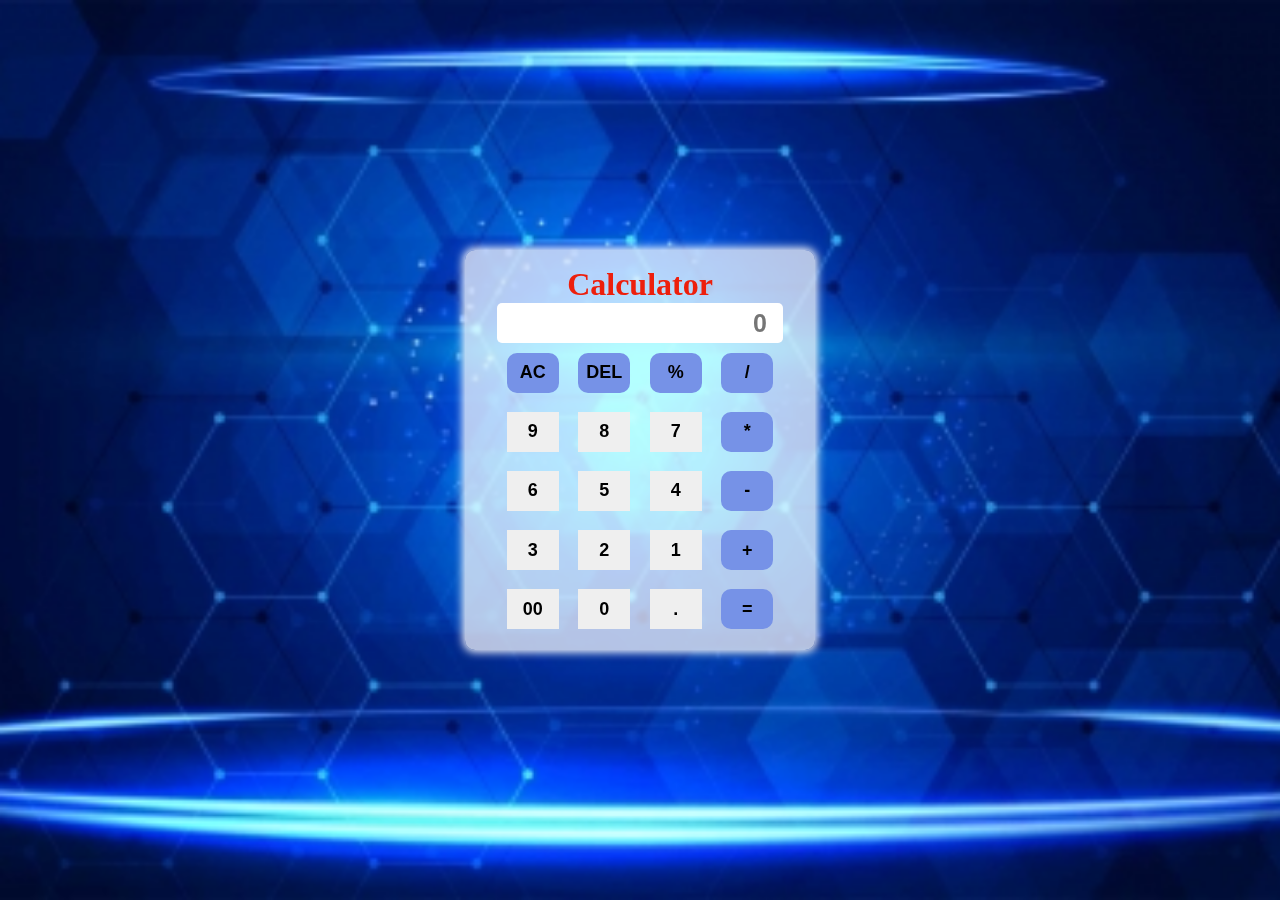
<file: calculater/index.html>
<!DOCTYPE html>
<html lang="en">
  <head>
    <meta charset="UTF-8" />
    <meta name="viewport" content="width=device-width, initial-scale=1.0" />
    <link rel="stylesheet" href="style.css" />
    <title>Calculater</title>
  </head>
  <body>
    <div class="container">
      <h1>Calculator</h1>
      <div class="actionArea">
        <input type="text" placeholder="0" id="inputbox" />
        <div class="button">
          <button class="operator">AC</button>
          <button class="operator">DEL</button>
          <button class="operator">%</button>
          <button class="operator">/</button>
        </div>
        <div class="button">
          <button>9</button>
          <button>8</button>
          <button>7</button>
          <button class="operator">*</button>
        </div>
        <div class="button">
          <button>6</button>
          <button>5</button>
          <button>4</button>
          <button class="operator">-</button>
        </div>
        <div class="button">
          <button>3</button>
          <button>2</button>
          <button>1</button>
          <button class="operator">+</button>
        </div>
        <div class="button">
          <button>00</button>
          <button>0</button>
          <button>.</button>
          <button class="operator">=</button>
        </div>
      </div>
    </div>
    <script src="script.js"></script>
  </body>
</html>
</file>
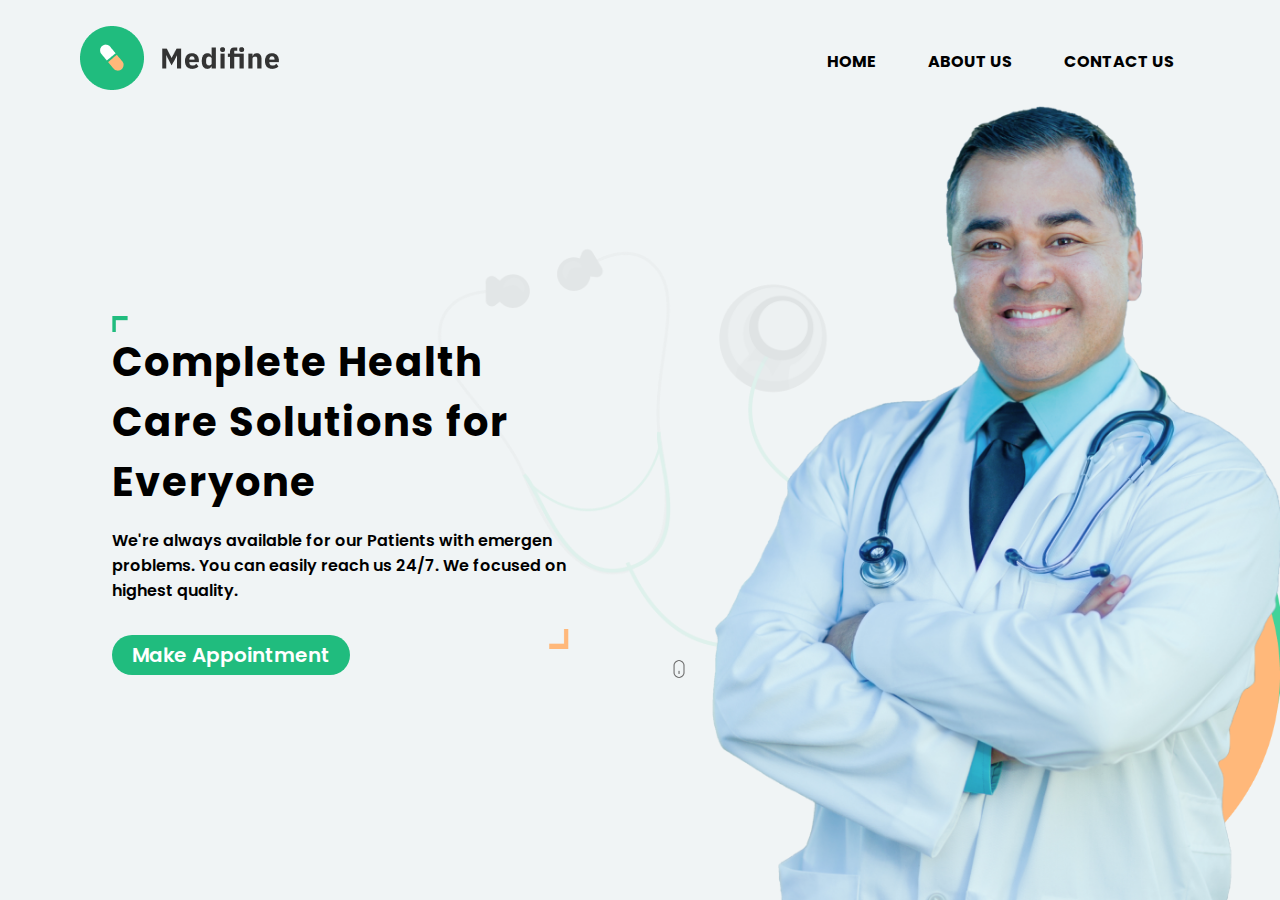
<file: Medifine -website/index.html>
<!DOCTYPE html>
<html lang="en">
  <head>
    <meta charset="UTF-8" />
    <meta name="viewport" content="width=device-width, initial-scale=1.0" />
    <link rel="stylesheet" href="https://cdnjs.cloudflare.com/ajax/libs/font-awesome/6.4.2/css/all.min.css" integrity="sha512-z3gLpd7yknf1YoNbCzqRKc4qyor8gaKU1qmn+CShxbuBusANI9QpRohGBreCFkKxLhei6S9CQXFEbbKuqLg0DA==" crossorigin="anonymous" referrerpolicy="no-referrer" />
    <link rel="stylesheet" href="style.css" />
    <title>Medifine.com</title>
  </head>
  <body id="Home">
      <div class="navbar">
        <div class="logo">
          <img src="images/logo.png" alt="LOGO" />
        </div>
        <ul>
          <li class="list"><a href="./index.html">Home</a></li>
          <li class="list"><a href="./About Us/index.html">About Us</a></li>
          <li class="list"><a href="./Contact Us/index.html">Contact Us</a></li>
          <li class="bars"><i class="fa-solid fa-bars" style="color: #181b1a;"></i></li>
        </ul>
      </div>
      <div class="hero">
        <div class="hero-left">
          <img src="images/topAngle.png" class="topangle" />
          <h1>Complete Health<br />Care Solutions for<br />Everyone</h1>
          <p>
            We're always available for our Patients with emergen problems. You
            can easily reach us 24/7. We focused on highest quality.
          </p>
          <div class="hero-left-low">
            <button>Make Appointment</button>
            <div class="child">
              <img src="images/bottomAngle.png" class="lowangle" />
              <img src="images/mouse.png" class="mouse" />
            </div>
          </div>
        </div>
        <div class="hero-rite">
          <img src="images/greenBox.png" class="greenimg" />
          <img src="images/yellowBox.png" class="yellowimg" />
          <img src="images/doctor.png" class="doctorimg" />
        </div>
      </div>
    
  </body>
</html>
</file>
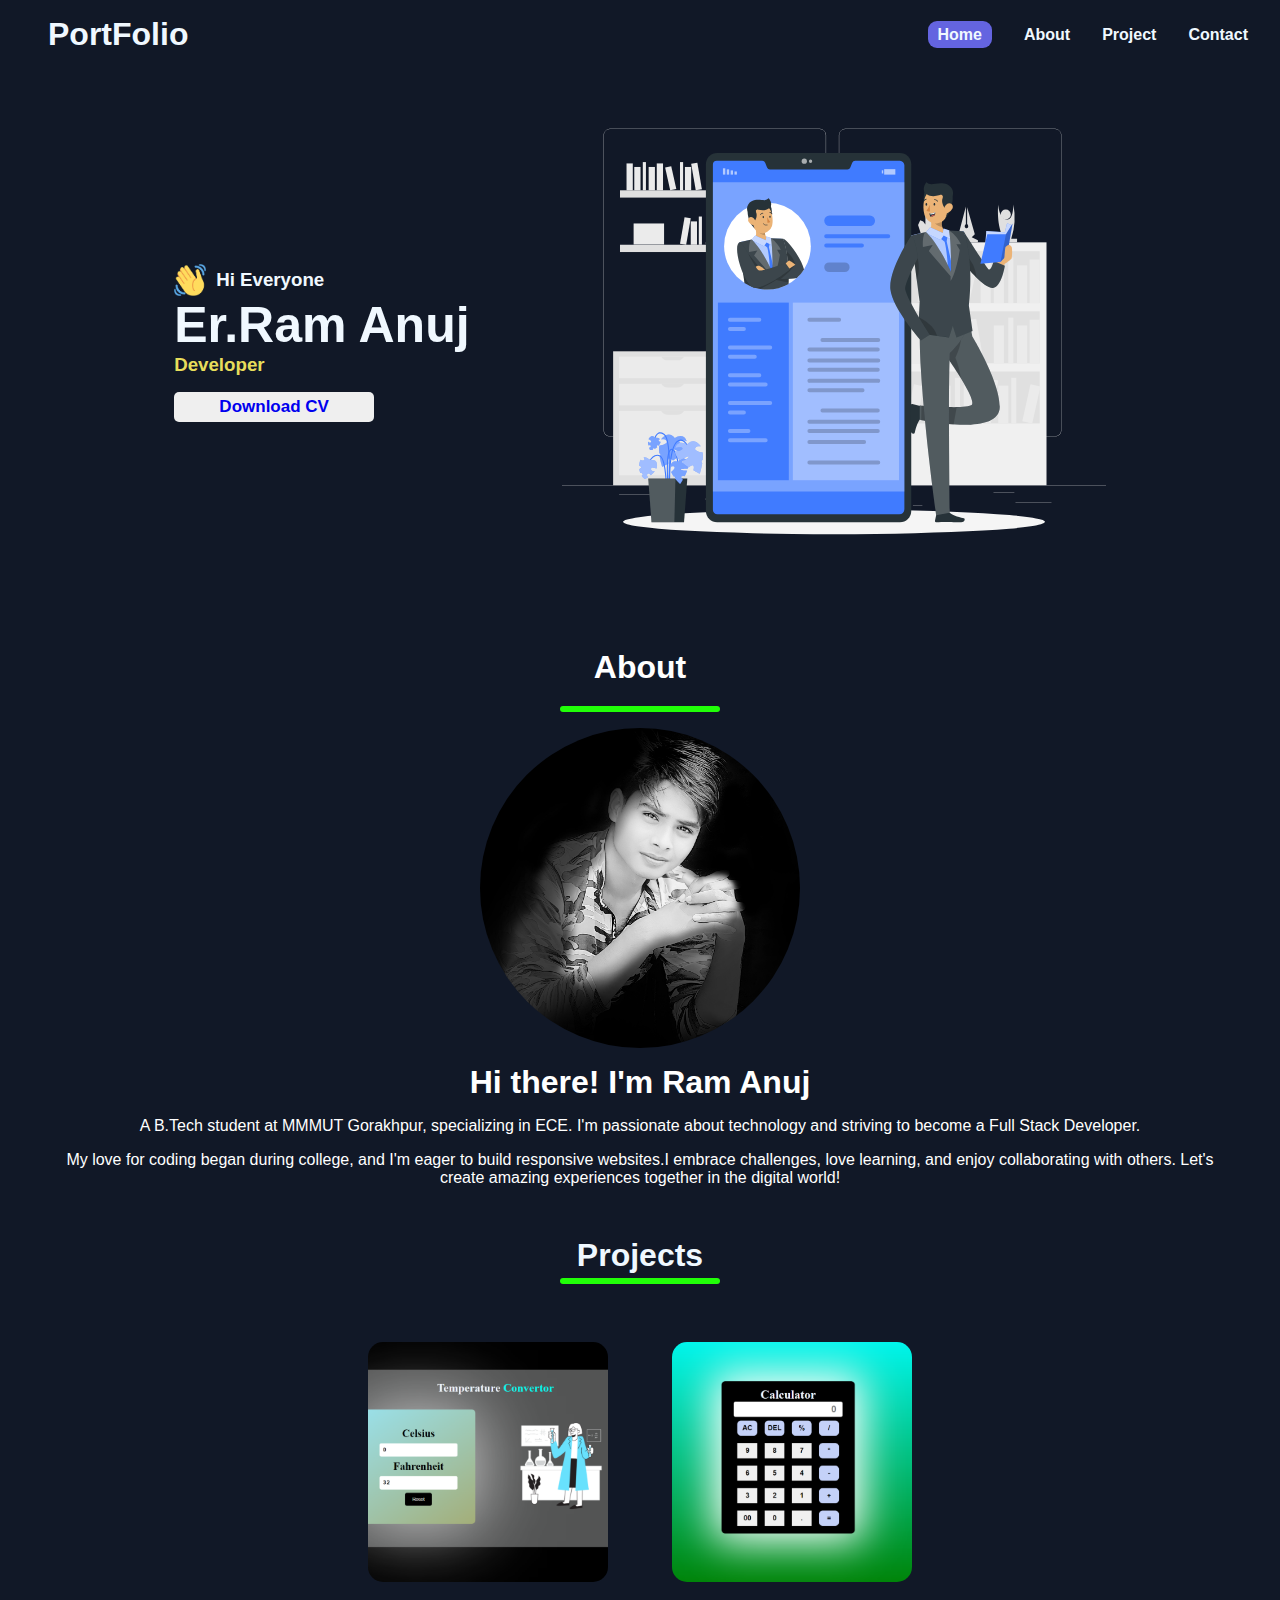
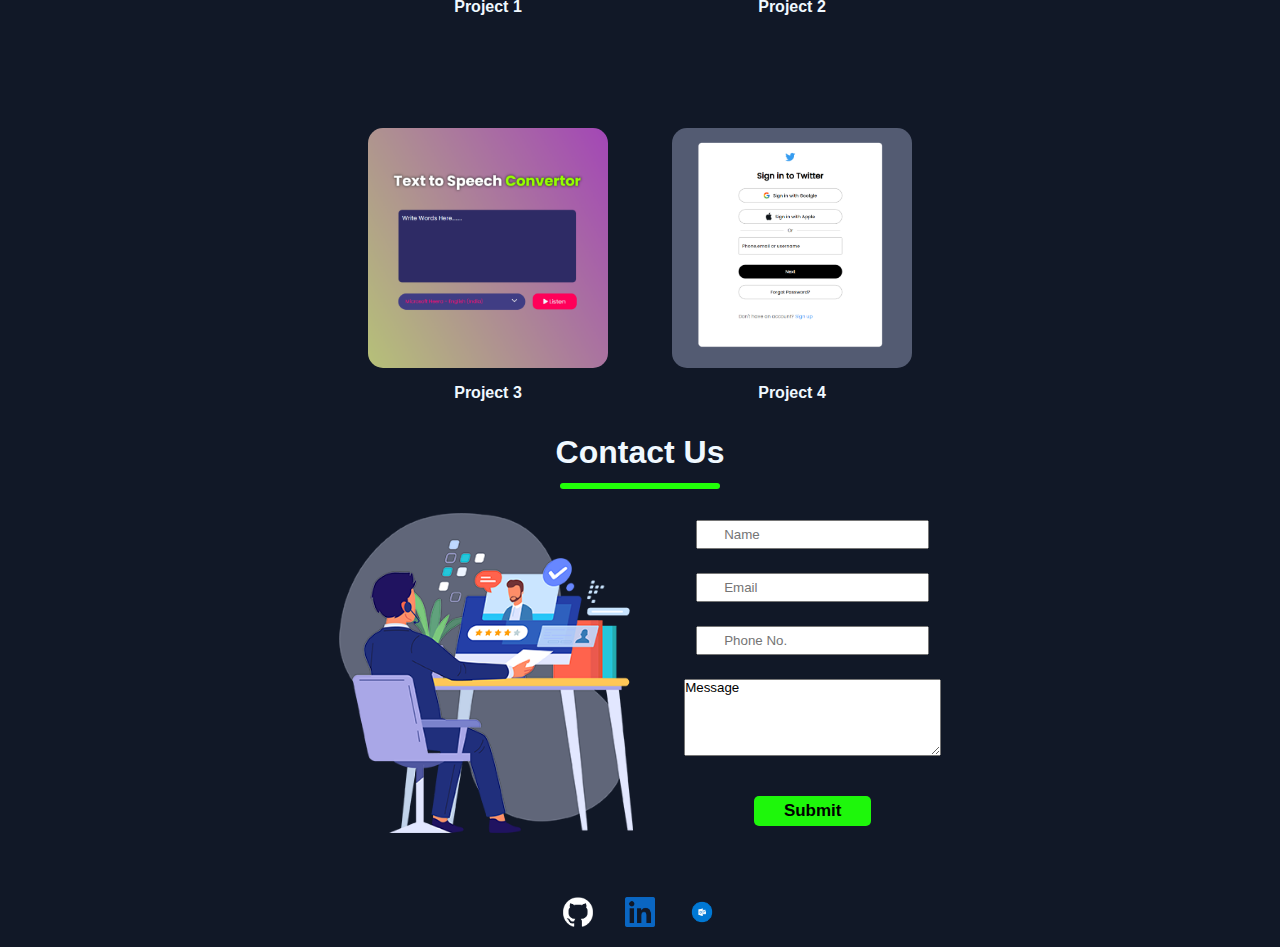
<file: Responsive Portfolio/index.html>
<!DOCTYPE html>
<html lang="en">
  <head>
    <meta charset="UTF-8" />
    <meta name="viewport" content="width=device-width, initial-scale=1.0" />
    <title>Portfolio-2</title>
    <link rel="stylesheet" href="style.css" />
  </head>
  <body>
    <header>
      <div class="navbar">
        <div class="left-head">
          <h1>PortFolio</h1>
        </div>
        <div class="rite-head">
          <img src="assets/hambrger.png" />
          <ul>
            <li><a href="#home" class="home">Home</a></li>
            <li><a href="#about">About</a></li>
            <li><a href="#project">Project</a></li>
            <li><a href="#contact">Contact</a></li>
          </ul>
        </div>
      </div>
    </header>
    <section class="first" id="home">
      <div class="left-side">
        <h3><img src="assets/waving-hand.png" />Hi Everyone</h3>
        <h1>Er.Ram Anuj</h1>
        <h3><span>Developer</span></h3>
        <button><a href="assets/Final REsume RAm Anuj.pdf">Download CV</a></button>
      </div>
      <div class="rite-side">
        <img src="assets/Personal site-rafiki.svg" />
      </div>
    </section>

    <section class="about" id="about">
      <h1>About</h1>
      <hr class="Project" />
      <div class="abt-main">
        <div class="abt-left">
          <img src="assets/ramanuj.jpeg" />
        </div>
        <div class="abt-rite">
          <h1>Hi there! I'm Ram Anuj</h1>
          <p>
            A B.Tech student at MMMUT Gorakhpur, specializing in ECE. I'm
            passionate about technology and striving to become a Full Stack
            Developer.
          </p>
          <p>
            My love for coding began during college, and I'm eager to build
            responsive websites.I embrace challenges, love learning, and enjoy
            collaborating with others. Let's create amazing experiences together
            in the digital world!
          </p>
        </div>
      </div>
    </section>

    <section class="main" id="project">
      <h1>Projects</h1>
      <hr class="Project" />
      <div class="images">
        <p class="img1"><img src="assets/My project-1 (2).png" />Project 1</p>
        <p class="img2"><img src="assets/My project-1 (3).png" />Project 2</p>
        <p class="img3"><img src="assets/My project-1 (4).png" />Project 3</p>
        <p class="img4"><img src="assets/My project-1 (5).png" />Project 4</p>
      </div>
    </section>

    <section class="contactus" id="contact">
      <h1>Contact Us</h1>
      <hr class="Project" />
      <div class="form">
        <div class="form-left">
          <img src="assets/contact1.png" />
        </div>
        <div class="form-rite">
          <input type="text" placeholder="Name" />
          <input type="email" placeholder="Email" />
          <input type="Number" placeholder="Phone No." />
          <textarea cols="30" rows="5">Message</textarea>
          <button>Submit</button>
        </div>
      </div>
    </section>

    <footer >
      <div class="icons">
        <ul>
          <li>
            <a href="#"><img src="assets/github.png" /></a>
          </li>
          <li>
            <a href="#"><img src="assets/linkedin.png" /></a>
          </li>
          <li>
            <a href="#"><img src="assets/outlook.png" /></a>
          </li>
        </ul>
      </div>
    </footer>
  </body>
</html>
</file>
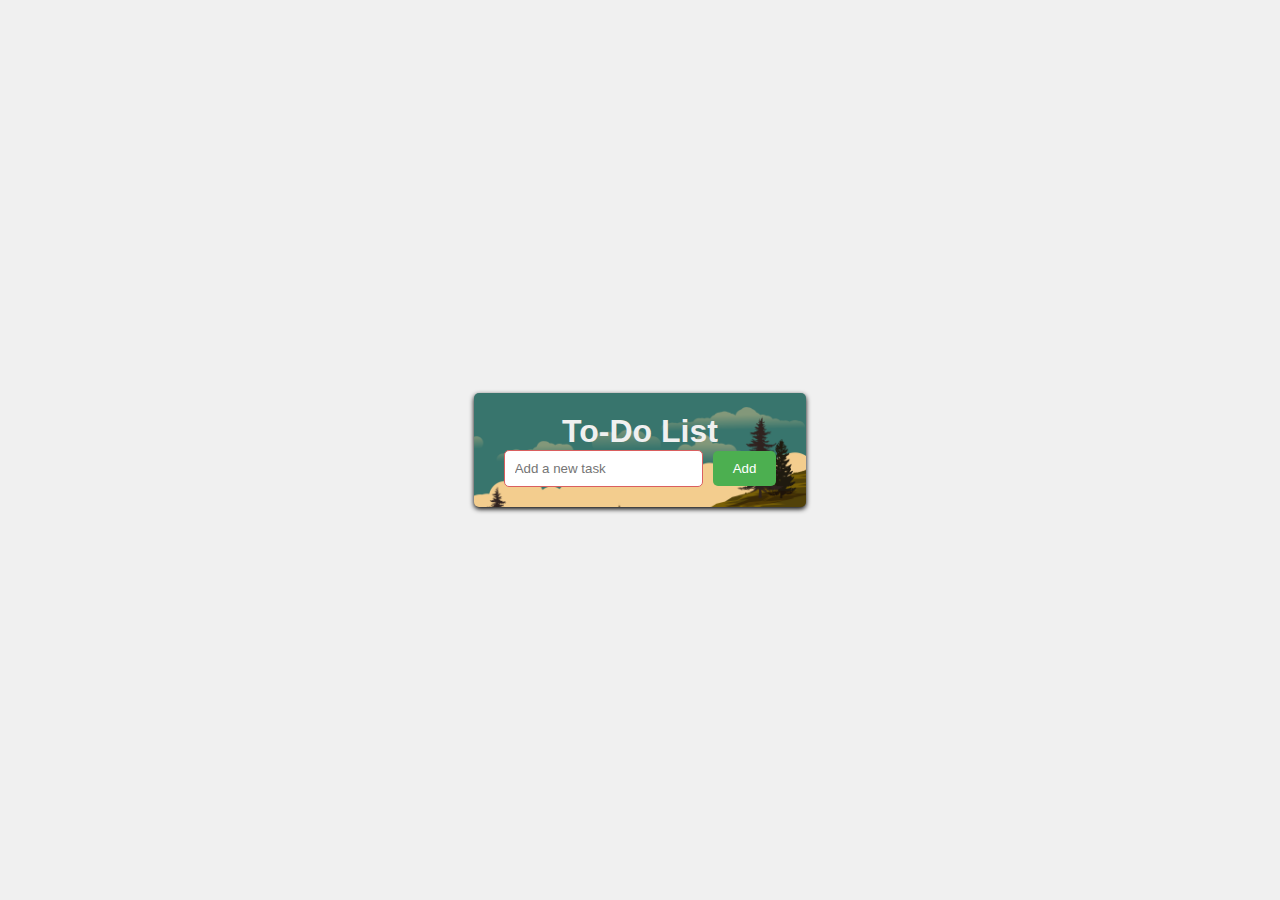
<file: To-Do-List/index.html>
<!DOCTYPE html>
<html lang="en">
<head>
  <meta charset="UTF-8">
  <meta name="viewport" content="width=device-width, initial-scale=1.0">
  <title>Attractive To-Do List</title>
  <link rel="stylesheet" href="style.css">
</head>
<body>
  <div class="container">
    <h1>To-Do List</h1>
    <div class="task-input">
      <input type="text" id="taskInput" placeholder="Add a new task">
      <button onclick="addTask()">Add</button>
    </div>
    <ul id="taskList"></ul>
  </div>
  
  <script src="script.js"></script>
</body>
</html>
</file>
<file: calculater/style.css>
*{
    margin: 0;
    padding: 0;
    box-sizing: border-box;
}
body{
  background-image: url(img1.jpg);
  background-size: cover;
  background-position: center;
  background-repeat: no-repeat;
    height: 100vh;
    display:flex;
    align-items: center;
    justify-content: center;
}
.container{
    text-align: center;
    color: rgb(237, 31, 12);
    background:rgba(255, 255, 255, 0.704);
    backdrop-filter: blur(1px);
    border: 0;
    border-radius: 10px;
    height:400px;
    width: 350px;
    padding: 1rem 2rem;
    box-shadow: 0px 0px 10px 2px white;
}
.actionArea{
    display: flex;
    align-items: center;
    justify-content: center;
    flex-direction: column;
    width: 100%;
}
input{
    font-size: 25px;
    font-weight: 700;
    border: 0;
    border-radius: 5px;
    height: 40px;
    width: 100%;
    text-align: end;
    padding: 0rem 1rem;
}
.button{
    width: 100%;
    display: flex;
    align-items: center;
    justify-content: space-evenly;
}
button{
    font-size:18px;
    font-weight: 700;
    border: 0;
    margin: 0.6rem;
    height: 40px;
    width: 100%;
}
.operator{
    background-color: rgb(118, 146, 231);
    border-radius: 10px;
}
.operator:hover{
    background-color: blueviolet;
    color: aliceblue;
}
</file>
<file: Medifine -website/style.css>
@import url('https://fonts.googleapis.com/css2?family=Open+Sans:ital,wght@1,600&family=Poppins:wght@400;500;600;700;800;900&display=swap');
*{
    margin: 0;
    padding: 0;
    box-sizing: border-box;
    font-family: 'Poppins', sans-serif;
    list-style: none;
}
body{
    height: 100vh;
    width: 100%;
    background-color:#F0F4F5;
    background-image: url(images/stethoscope.png);
    background-position: center;
    background-repeat: no-repeat;
    background-size:450px 450px;
}
.navbar{
    position: relative;
    top: 1rem;
    height: 10%;
    padding: 2rem 5rem;
    display: flex;
    align-items: center;
    justify-content: space-between;
    text-align: center;
    cursor: pointer;
}
.navbar ul{
    display: flex;
    align-items: center;
}
.navbar ul li a{
    text-transform: uppercase;
    padding: 5px 10px;
    font-weight: 700;
    color: black;
    text-decoration: none;
    margin: 0rem 1rem;
    flex-wrap: nowrap;
}
.navbar ul li a:hover{
    border-radius: 5px;
    outline:2px solid #20BC7E;
}
.hero{
    height: 90%;
    width: 100%;
    display: flex;
}
.hero-left{
    display: flex;
    flex-direction: column;
    justify-content: center;
    padding: 0 7rem;
    width: 100%;
}
.hero-rite{
width: 100%;
}

.hero-rite img{
    position: absolute;
    bottom: 0;
    right: 0;
}
.greenimg{
    width: 500px;
    height: 500px;
}
.yellowimg{
    height: 450px;
    width: 450px;
}
.doctorimg{
    height: 93%;
}
.topangle{
    height: 1rem;
    width: 1rem;
}
.hero-left h1{
    letter-spacing: 2px;
    font-size: 40px;

}
.hero-left p{
    margin-top: 1rem;
    font-weight: 600;
}
.hero-left button{
    margin-top: 2rem;
    font-size: 20px;
    font-weight: 600;
    background-color:#20BC7E ;
    color: white;
    border: 0;
    padding: 5px 20px;
    border-radius: 20px;

}
.hero-left-low{
    display: flex;
    width: 100%;
    align-items: center;
    justify-content: space-between;
}
.child{
    display: flex;
}
.child img{
    height: 20px;
}
.mouse{
    position: relative;
    top: 30px;
    left: 100px;
}
.hero-left button:hover{
    background: transparent;
    outline: 1px solid #20BC7E;
    color: #20BC7E;
}
.bars{
    display: none;
}
@media screen and (width<=1035px) and (width>=779px){
    .hero-left h1{
        font-size: 30px;
    }
    .hero-left button{
        margin-top: 1rem;
        font-size: 15px;
        font-weight: 600;
        background-color:#20BC7E ;
        color: white;
        border: 0;
        padding: 5px 20px;
        border-radius: 20px;
    
    }
    .greenimg{
        width:450px;
        height:450px;
    }
    .yellowimg{
        height: 400px;
        width: 400px;
    }
    .doctorimg{
        height: 88%;
    }
}
@media screen and (width<=779px) and (width>=760px){
    .hero-left h1{
        font-size: 21px;
    }
    .hero-left p{
        font-weight: 500;
    }
    .hero-left button{
        margin-top: 2rem;
        font-size: 14px;
        font-weight: 600;
        background-color:#20BC7E ;
        color: white;
        border: 0;
        padding: 5px 20px;
        border-radius: 20px;
    
    }
    .greenimg{
        width:426px;
        height:426px;
    }
    .yellowimg{
        height: 400px;
        width: 400px;
    }
    .doctorimg{
        height: 88%;
    }
    .child img{
        height: 16px;
    }
    .mouse{
        top: 81px;
        left: 18px;
    }
}
@media screen and (width<=760px) and (width>=425px) {
    .list{
        display: none;
    }
    .bars{
        display: block;
    }
    .hero-left{
        position: relative;
        left: 10%;
        z-index: +1;
        display: flex;
        flex-direction: column;
        flex-wrap: wrap;
    }
    .hero-left h1{
        text-shadow:0px 1px 5px #20BC7E;
        line-height: 35px;
    }
    .hero-left button{
        position: relative;
        left: 2.5rem;
        font-size: 14px;
    }
    .greenimg{
     opacity: 50%;
        width:426px;
        height:426px;
    }
    .yellowimg{
        z-index: -1;
      opacity: 80%;
        height: 400px;
        width: 400px;
    }
    .doctorimg{
        height: 90%;
    }
    .child img{
        height: 16px;
    }

    .hero-left{
        margin-top:11rem;
        height: fit-content;
        width: 100%;
        text-align: center;
        
    }
    .mouse{
        display: none;
    }
    .lowangle{
        position: relative;
        top: -30px;
        left: 30px;
    }
}
</file>
<file: Responsive Portfolio/style.css>
*{
    margin: 0;
    padding: 0;
    text-decoration: none;
    font-family: 'Popins' ,sans-serif;
    box-sizing: border-box;
}
body{
    background-color: rgb(17, 24, 39);
}
.navbar img{
    display: inline;
    height: 1rem;
}
button{
    margin-top: 1rem;
    font-size: 17px;
    font-weight: 600;
    max-width: 200px;
    padding: 5px 10px;
    border-radius: 5px;
    border: 0;
    outline: 0;
}
.navbar{
    color: aliceblue;
    display: flex;
    align-items: center;
    margin-top: 1rem;
    margin-right: 2rem;
    margin-left:3rem ;
    gap: 2rem;

}
.left-head{
    width: 100%;
}
.rite-head{
    display: flex;
    justify-content: end;
    width: 100%;
}
.navbar ul{
    display: flex;
    align-items: center;
    gap: 2rem;
}
.navbar ul li{
    list-style: none;
}
.navbar ul li a{
    font-weight: 700;
    color: aliceblue;
   text-decoration: none;
}
.home{
    padding: 5px 10px;
    border-radius: 9px;
    background-color: rgb(100,100,224);
    cursor: pointer;
}
.home:hover{
    background-color: transparent;
border: 1px solid rgb(100, 100, 224);
}
.first{
    padding: 1rem 8rem 0rem 8rem;
    display: flex;
    align-items: center;
    justify-content: space-around;
}
.left-side{
display: flex;
flex-direction: column;
color: aliceblue;
}
.left-side img{
    margin-right: 10px;
 height: 2rem;
 width: 2rem;    
}
.left-side h3{
    font-weight: 900;
    display: flex;
    align-items: center;
}
.left-side h1{
    font-size: 50px;
    font-weight: 800;
}
.left-side h3 span{
    color: rgb(231, 221, 91);
}
.rite-side img{
 height: 34rem;
}

.about{
    margin-top: 2rem;
    display: flex;
    align-items: center;
    flex-direction: column;
    color: white;
    gap: 1rem;
}
.abt-main{
    width: 90%;
    display:inline-flex;
    align-items: center;
    justify-content:space-evenly;
    flex-wrap: wrap;
    gap: 1rem;

}
.abt-left{
    display: flex;
    align-items: center;
    justify-content: center;
    width: 100%;
    height: 100%;
    background-position: center;
    background-repeat: no-repeat;
    background-size:cover ;
}
.abt-left img{
    border-radius: 50%;
    height: 20rem;
}
.abt-rite{
    display: flex;
    align-items: center;
    flex-direction: column;
    gap: 1rem;
}
.abt-rite{
    text-align: center;
}
.main{
    align-items: center;
    margin-top: 50px;
    color: aliceblue;
    display: flex;
    flex-direction: column;
}
hr.Project{
    margin-top: 4px;
    border-radius: 4px;
    border: 0;
    background-color: rgb(33, 255, 8);
    height: 6px;
    width: 10rem;
}
.main .images{
    
    display: grid;
  margin-top: 10px;
  gap: 4rem;
}
.img1{
   
    grid-column-start: 1;
    grid-column-end: 2;
    grid-row-start: 1;
    grid-row-end: 2;
}
.img2{
    grid-column-start: 2;
    grid-column-end: 3;
    grid-row-start: 1;
    grid-row-end: 2;
}
.img3{
    grid-column-start: 1;
    grid-column-end: 2;
    grid-row-start: 2;
    grid-row-end: 3;
}
.img4{
    grid-column-start: 2;
    grid-column-end: 3;
    grid-row-start: 2;
    grid-row-end: 3;
}

.images p{
    font-weight: 900;
    display: flex;
    flex-direction: column;
    align-items: center;
    gap: 1rem;
}
.images p img{
    border-radius: 15px;
    margin-top: 3rem;
    height: 15rem;
    width: 15rem;
}
.contactus{
    color: aliceblue;
    display: flex;
    align-items: center;
    flex-direction: column;
    margin-top: 2rem;
    gap:0.5rem;
    justify-content: center;
}
.form{
    margin-top: 1rem;
    width: 50%;
    display: flex;
    align-items:center ;
    justify-content: space-evenly;
    flex-wrap: wrap;
    gap: 2rem;
}
.form-rite{
    display: flex;
    align-items: center;
    flex-direction: column;
    gap: 1.5rem;
}
.form-left{
    display: flex;
    align-items: center;
    justify-content: center;
}
.form-left img{
    height: 20rem;
}
.form-rite input{
    outline: 0;
    padding: 5px 26px;
}
.form-rite input ::placeholder{
    font-weight: 700;
    color: black;
}
.form-rite textarea{
    outline: 0;
}
.form-rite button{
    border-radius: 5px;
    border: 0;
    outline: 0;
    background-color: rgb(30, 247, 11);
    font-weight: 900;
    padding: 5px 30px;
}
footer{
    margin-top: 3rem;
    display: flex;
    flex-direction: column;
    align-items: center;
    color: aliceblue;
}
hr.footer{
    margin-top: 4px;
    border-radius: 4px;
    border: 0;
    background-color: rgb(3, 255, 57);
    height: 6px;
    width: 10rem;
}
footer ul{
    margin-top: 1rem;
    margin-bottom: 1rem;
display: flex;
align-items: center;
gap: 2rem;
}
footer ul li{
    list-style: none;
}
footer img{
    height: 30px;
}
@media screen and (width>=750px) {
    .navbar img{
        display: none;
    }
    .navbar{
        justify-content: flex-end;
    }
}
@media screen and (width<=750px) {
    .navbar ul{
        display: none;
    }
    .first{
        padding: 1rem 3rem 0rem 3rem;
        display: flex;
        align-items: center;
        justify-content: space-around;
    }
    .rite-side img{
        height: 24rem;
       }
}
@media screen and (width<=603px) {
    .navbar ul{
        display: none;
    }
    .first{
        padding: 2rem 3rem 0rem 3rem;
        display: flex;
        flex-direction: column;
        align-items: center;
        justify-content: space-around;
    }
    .rite-side img{
        margin-top: 1rem;
        height: 20rem;
       }
       .left-side{
        display: flex;
        align-items: center;
        flex-direction: column;
        color: aliceblue;
        }
        .main .images{
            display:flex;
            flex-direction: column;
          margin-top: 10pxpx;
          gap: 2rem;
        }
}
@media screen and (width<=429px){
    .left-side h1{
        font-size: 30px;
        font-weight: 800;
    }
}
</file>
<file: To-Do-List/style.css>
*{
  margin: 0;
  padding: 0;
  box-sizing: border-box;
}
body {
  width: 100%;
  height: 100vh;
  background-position: center;
  background-repeat: no-repeat;
  background-size: cover;
  height: 100vh;
  display: flex;
  flex-wrap: wrap;
  align-items: center;
  justify-content: center;
  font-family: Arial, sans-serif;
  text-align: center;
  background-color: #f0f0f0;
}

.container {
  background-image: url(background-8033597.png);
  margin: 0 auto;
  background-size: cover;
  color: #f0f0f0;
  padding: 20px 30px;
  background-color: #fff;
  border-radius: 5px;
  box-shadow: 0 2px 5px rgba(0, 0, 0, 2);
}

h1 {
  margin-top: 0;
}

.task-input {
  display: flex;
  align-items: center;
  justify-content: space-between;
}

input[type="text"] {
  flex: 1;
  padding: 10px;
  margin-right: 10px;
  border: 1px solid #da5f5f;
  border-radius: 5px;
}

button {
  padding: 10px 20px;
  background-color: #4CAF50;
  color: #fff;
  border: none;
  border-radius: 5px;
  cursor: pointer;
  transition: background-color 0.2s;
}

button:hover {
  background-color: #45a049;
}

ul {
  list-style: none;
  padding: 0;
}

li {
  display: flex;
  align-items: center;
  justify-content: space-between;
  padding: 10px;
  border-bottom: 1px solid #f10202;
  transition: background-color 0.2s;
}

li:last-child {
  margin-top: 1rem;
  color: red;
  font-weight: 700;
  background: wheat;
  border-radius: 10px;
  border-bottom: none;
}

li:hover {
  color: #45a049;
  background-color: #f0f0f0;
}
</file>
